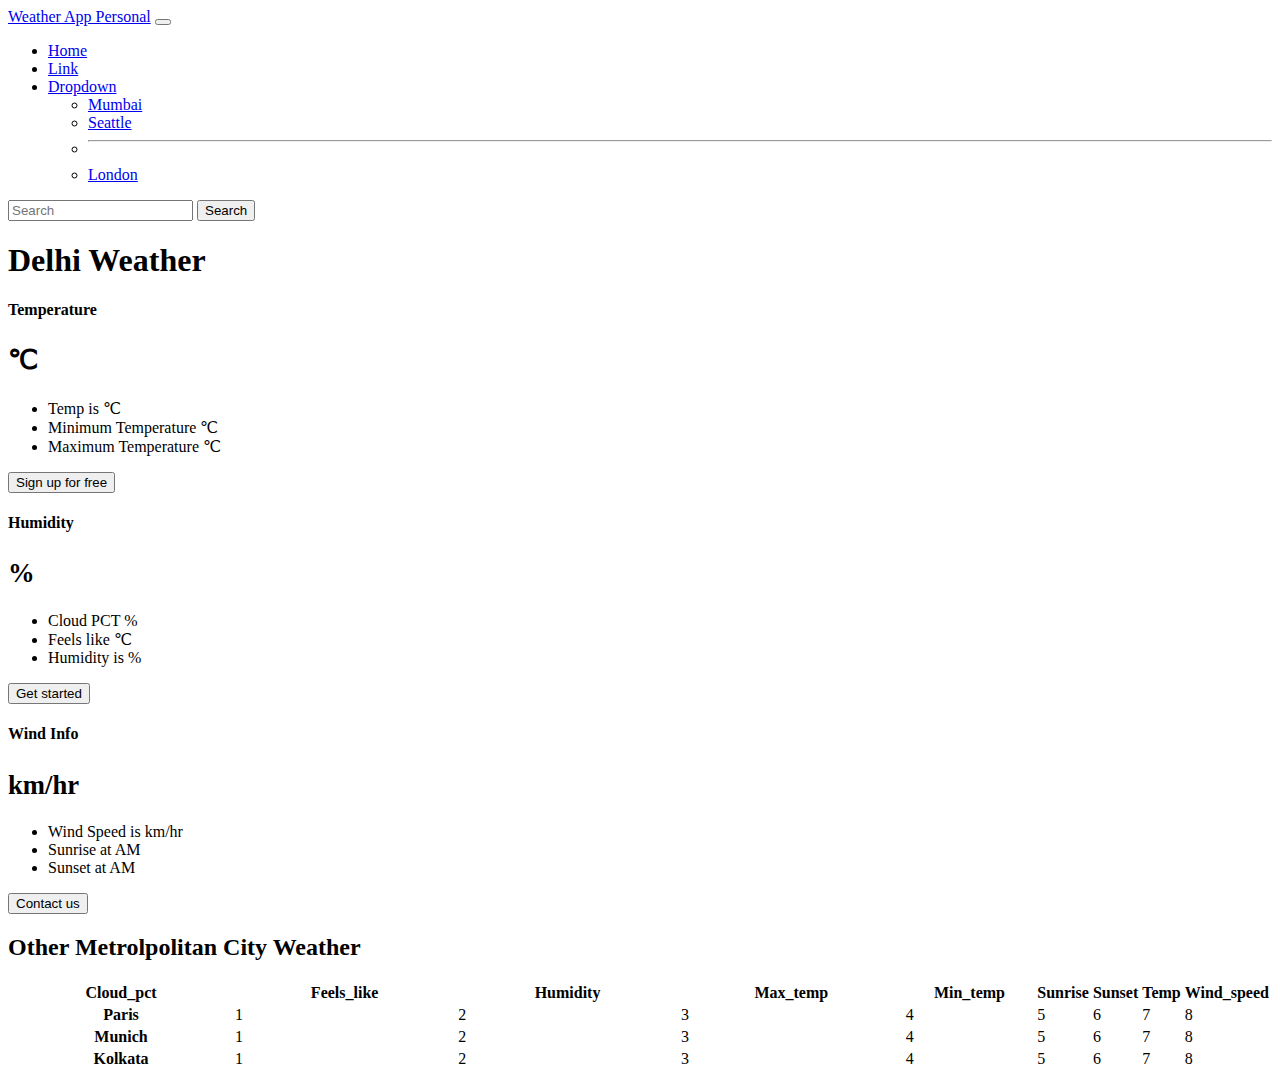
<file: Weather/index.html>
<!DOCTYPE html>
<html lang="en">
  <head>
    <meta charset="utf-8" />
    <meta name="viewport" content="width=device-width, initial-scale=1" />
    <title>My Weather APP</title>
    <link
      href="https://cdn.jsdelivr.net/npm/bootstrap@5.2.3/dist/css/bootstrap.min.css"
      rel="stylesheet"
      integrity="sha384-rbsA2VBKQhggwzxH7pPCaAqO46MgnOM80zW1RWuH61DGLwZJEdK2Kadq2F9CUG65"
      crossorigin="anonymous"
    />
  </head>
  <body>
    <nav class="navbar navbar-expand-lg bg-light">
      <div class="container-fluid">
        <a class="navbar-brand" href="#">Weather App Personal</a>
        <button
          class="navbar-toggler"
          type="button"
          data-bs-toggle="collapse"
          data-bs-target="#navbarSupportedContent"
          aria-controls="navbarSupportedContent"
          aria-expanded="false"
          aria-label="Toggle navigation"
        >
          <span class="navbar-toggler-icon"></span>
        </button>
        <div class="collapse navbar-collapse" id="navbarSupportedContent">
          <ul class="navbar-nav me-auto mb-2 mb-lg-0">
            <li class="nav-item">
              <a class="nav-link active" aria-current="page" href="#">Home</a>
            </li>
            <li class="nav-item">
              <a class="nav-link" href="#">Link</a>
            </li>
            <li class="nav-item dropdown">
              <a
                class="nav-link dropdown-toggle"
                href="#"
                role="button"
                data-bs-toggle="dropdown"
                aria-expanded="false"
              >
                Dropdown
              </a>
              <ul class="dropdown-menu">
                <li><a class="dropdown-item" href="#">Mumbai</a></li>
                <li><a class="dropdown-item" href="#">Seattle</a></li>
                <li><hr class="dropdown-divider" /></li>
                <li><a class="dropdown-item" href="#">London</a></li>
              </ul>
            </li>
          </ul>
          <form class="d-flex" role="search">
            <input id="city"
              class="form-control me-2"
              type="search"
              placeholder="Search"
              aria-label="Search"
            />
            <button class="btn btn-outline-success" type="submit" id="submit">
              Search
            </button>
          </form>
        </div>
      </div>
    </nav>

    <div class="container">
    <h1 class= "my4 text-center"> <span id="cityName"></span> Weather</h1>    
    <main>
      <div class="row row-cols-1 row-cols-md-3 mb-3 text-center">
        <div class="col">
          <div class="card mb-4 rounded-3 shadow-sm">
            <div class="card-header py-3">
              <h4 class="my-0 fw-normal">Temperature</h4>
            </div>
            <div class="card-body">
              <h1 class="card-title pricing-card-title">
                <span id="temp2"></span>  <small class="text-muted fw-light"><span>&#8451;</span></small>
              </h1>
              <ul class="list-unstyled mt-3 mb-4">
                <li>Temp is  <span id="temp"></span> <span>&#8451;</span></li>
                <li>Minimum Temperature <span id="min_temp"> <span>&#8451;</span></span></li>
                <li>Maximum Temperature <span id="max_temp"> <span>&#8451;</span></span></li>
              </ul>
              <button
                type="button"
                class="w-100 btn btn-lg btn-outline-primary"
              >
                Sign up for free
              </button>
            </div>
          </div>
        </div>
        <div class="col">
          <div class="card mb-4 rounded-3 shadow-sm">
            <div class="card-header py-3">
              <h4 class="my-0 fw-normal">Humidity</h4>
            </div>
            <div class="card-body">
              <h1 class="card-title pricing-card-title">
                <span id="humidity2"></span><small class="text-muted fw-light"> %</small>
              </h1>
              <ul class="list-unstyled mt-3 mb-4">
                <li>Cloud PCT <span id="cloud_pct"></span> %</li>
                <li>Feels like <span id="feels_like"></span> <span>&#8451;</span></li>
                <li>Humidity is <span id="humidity"></span> %</li>
              </ul>
              <button type="button" class="w-100 btn btn-lg btn-primary">
                Get started
              </button>
            </div>
          </div>
        </div>
        <div class="col">
          <div class="card mb-4 rounded-3 shadow-sm border-primary">
            <div class="card-header py-3 text-bg-primary border-primary">
              <h4 class="my-0 fw-normal">Wind Info</h4>
            </div>
            <div class="card-body">
              <h1 class="card-title pricing-card-title">
                <span id="wind_speed2"></span><small class="text-muted fw-light">   km/hr</small>
              </h1>
              <ul class="list-unstyled mt-3 mb-4">
                <li>Wind Speed is <span id="wind_speed"> km/hr</span></li>
                <!--<li>Wind Degree is  <span id="wind_degrees"></span></li>-->
                <li>Sunrise at <span id="sunrise"></span> AM</li>
                <li>Sunset at <span id="sunset"></span> AM</li>
              </ul>
              <button type="button" class="w-100 btn btn-lg btn-primary">
                Contact us
              </button>
            </div>
          </div>
        </div>
      </div>

      <h2 class="display-6 text-center mb-4">
        Other Metrolpolitan City Weather
      </h2>

      <div class="table-responsive">
        <table class="table text-center">
          <thead>
            <tr>
              <th style="width: 22%">Cloud_pct</th>
              <th style="width: 22%">Feels_like</th>
              <th style="width: 22%">Humidity</th>
              <th style="width: 22%">Max_temp</th>
              <th style="width: 22%">Min_temp</th>
              <th style="width: 22%">Sunrise</th>
              <th style="width: 22%">Sunset</th>
              <th style="width: 22%">Temp</th>
              <!-- <th style="width: 22%">Wind_degrees</th> -->
              <th style="width: 22%">Wind_speed</th>
            </tr>
          </thead>
          <tbody>
            <tr>
              <th scope="row" class="text-start">Paris</th>
              <td>1</td>
              <td>2</td>
              <td>3</td>
              <td>4</td>
              <td>5</td>
              <td>6</td>
              <td>7</td>
              <td>8</td>
            </tr>
            <tr>
              <th scope="row" class="text-start">Munich</th>
              <td>1</td>
              <td>2</td>
              <td>3</td>
              <td>4</td>
              <td>5</td>
              <td>6</td>
              <td>7</td>
              <td>8</td>
            </tr>
          </tbody>

          <tbody>
            <tr>
              <th scope="row" class="text-start">Kolkata</th>
              <td>1</td>
              <td>2</td>
              <td>3</td>
              <td>4</td>
              <td>5</td>
              <td>6</td>
              <td>7</td>
              <td>8</td>  
            </tr>           
          </tbody>
        </table>
      </div>
    </main>
</div>






    <script
      src="https://cdn.jsdelivr.net/npm/bootstrap@5.2.3/dist/js/bootstrap.bundle.min.js"
      integrity="sha384-kenU1KFdBIe4zVF0s0G1M5b4hcpxyD9F7jL+jjXkk+Q2h455rYXK/7HAuoJl+0I4"
      crossorigin="anonymous"
    ></script>
    <script src="script.js"></script>
  </body>
</html>
</file>
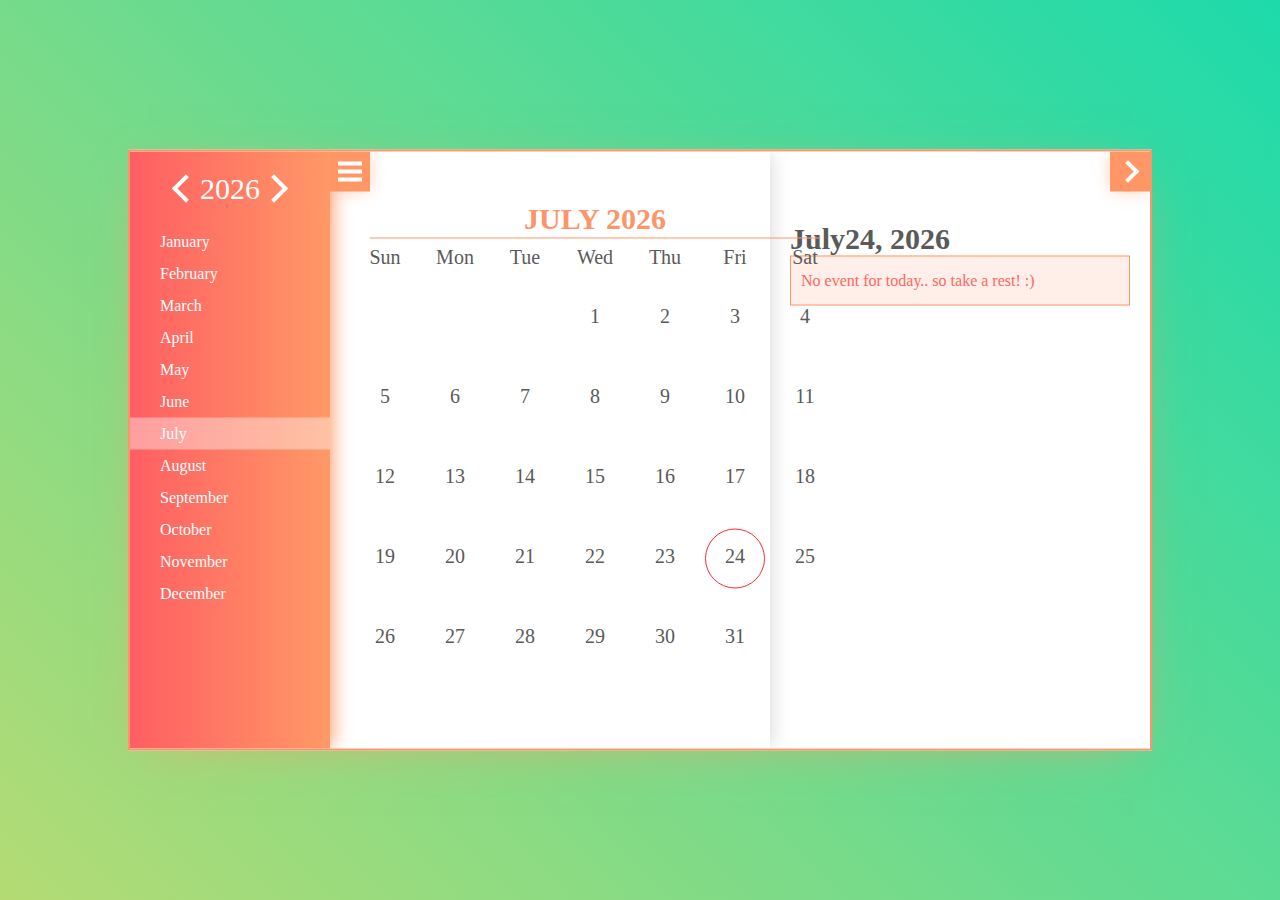
<file: Internship/Calendar/index.html>
<html>
  <head>
    <title>My Personal Calendar</title>
    <link rel="stylesheet" href="style.css" />
    <link rel="stylesheet" href="evo-calendar.min.css" />
    <link rel="stylesheet" href="evo-calendar.orange-coral.css" />
  </head>
  <body>
    <div class="hero">
      <div id="calendar"></div>
    </div>

    <script src="https://cdn.jsdelivr.net/npm/jquery@3.4.1/dist/jquery.min.js"></script>
    <script src="evo-calendar.min.js"></script>

    <script>
      $(document).ready(function () {
        $("#calendar").evoCalendar({

          theme: "Orange Coral",  
          calendarEvents: [
            {
              id: "event1", 
              name: "New Year", 
              date: "January/1/2020",
              description: "",
              type: "holiday", 
              everyYear: true, 
              color: "red",
            },
            {
              name: "Vacation Leave",
              badge: "12/25 - 01/01",
              date: ["December/25/2022", "January/01/2023"], 
              description: "Vacation leave for 7 days.", 
              type: "event",
              color: "red", 
            },
            {
              id: "event2",
              name: "Christmas", 
              date: "December/25/2022", 
              description: "Goverment Holiday",
              type: "holiday", 
              everyYear: true, 
              color: "red",
            },
            {
              id: "event3", 
              name: "Rajesh Birthday", 
              date: "January/05/2023",
              description: "Surprise Party",
              type: "holiday", 
              everyYear: true, 
              color: "red",

            //More events can be added whenever required
            },
          ],
        });
      });
    </script>
  </body>
</html>
</file>
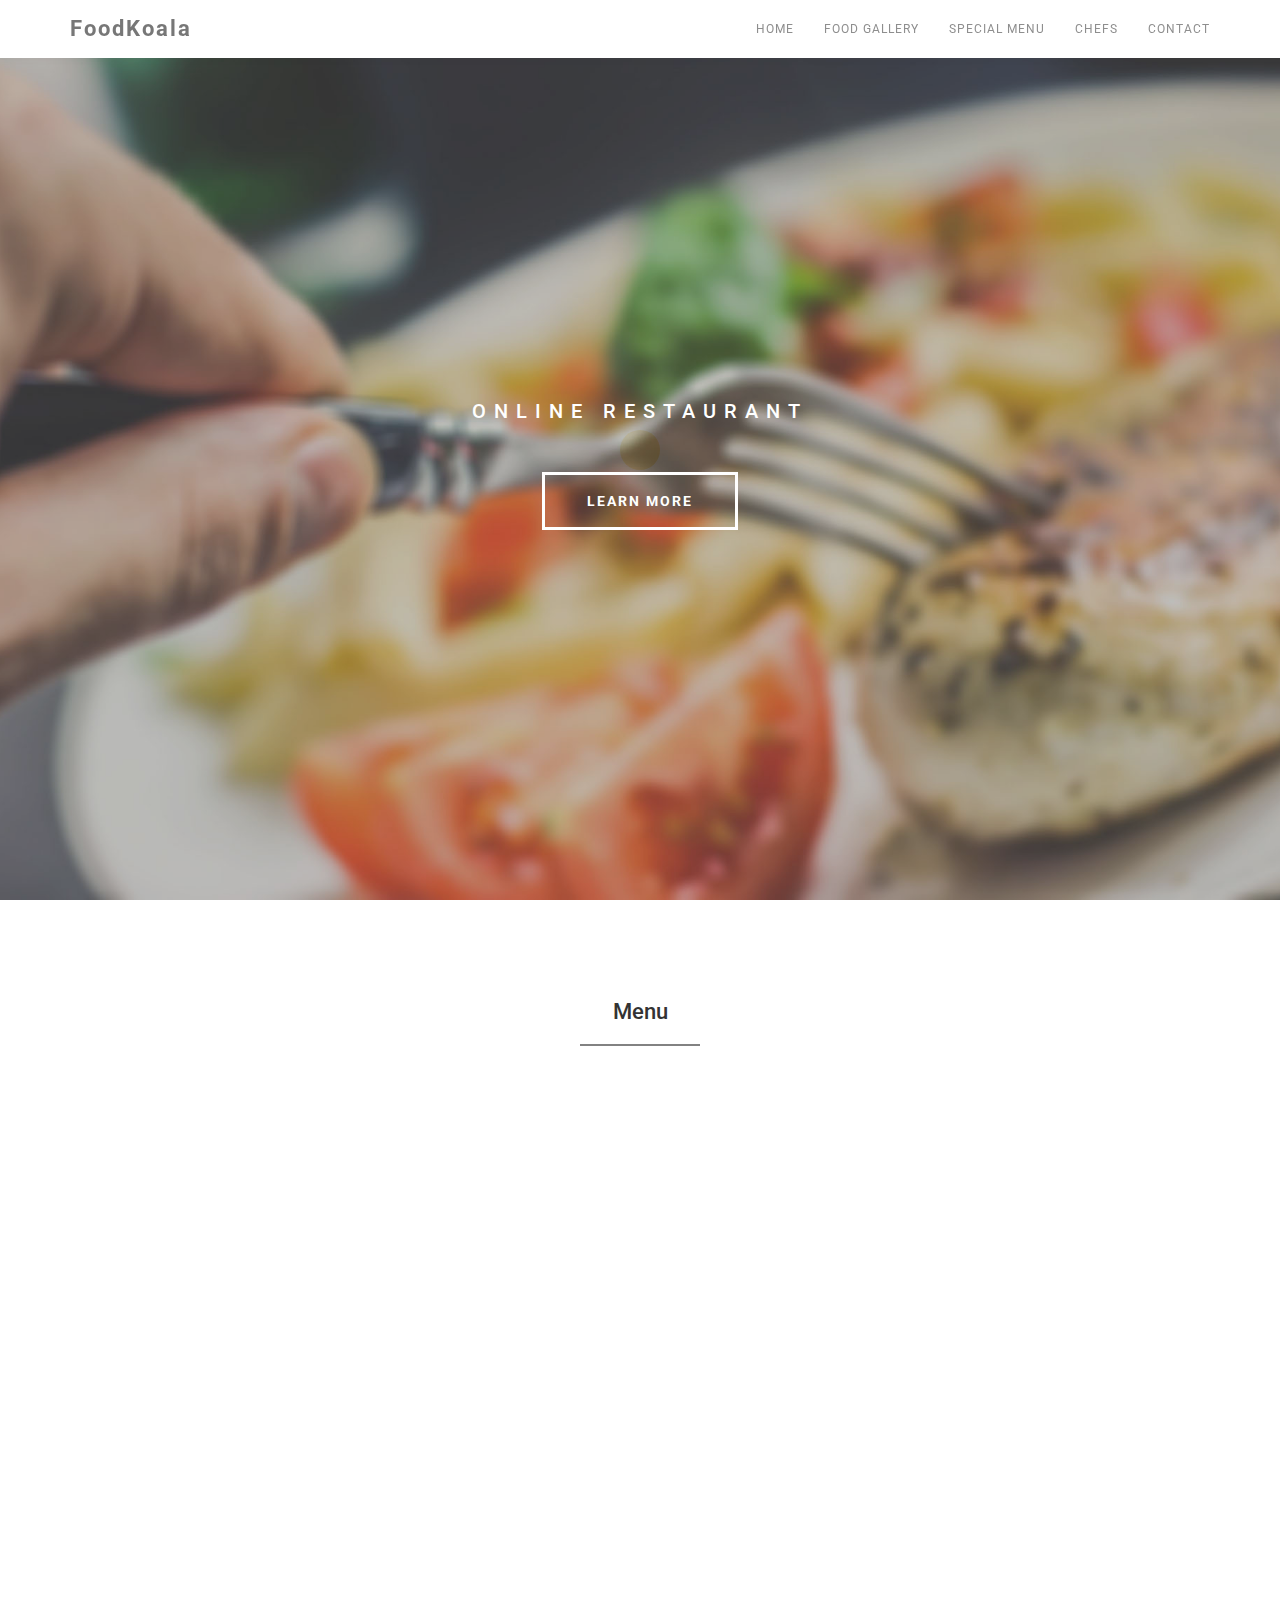
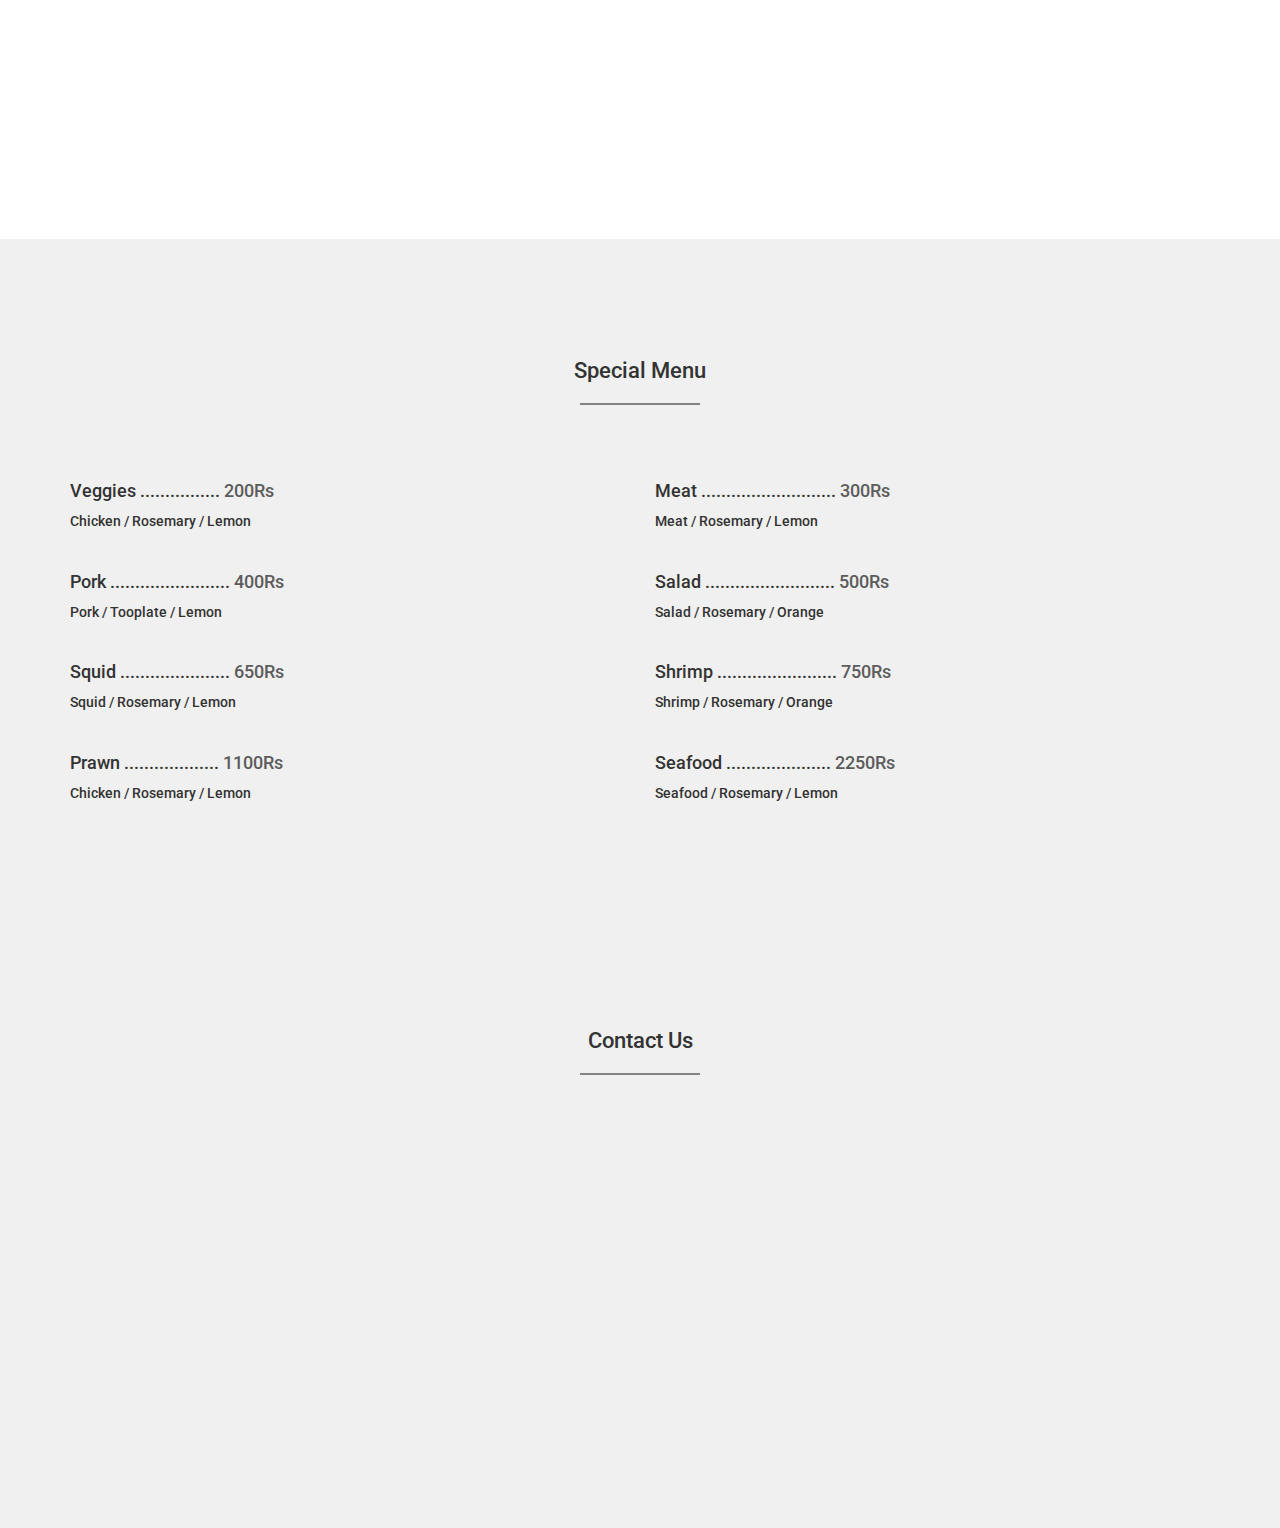
<file: OnlineFoodWebsite/Project1/index.html>
<!DOCTYPE html>
<html lang="en">
<head>
	<meta charset="utf-8">
	<title>Zentro</title>

	<meta http-equiv="X-UA-Compatible" content="IE=Edge">
	<meta name="viewport" content="width=device-width, initial-scale=1">
	<meta name="keywords" content="">
	<meta name="description" content="">
	<link rel="stylesheet" href="css/bootstrap.min.css">
	<link rel="stylesheet" href="css/animate.min.css">
	<link rel="stylesheet" href="css/font-awesome.min.css">
	<link rel="stylesheet" href="css/nivo-lightbox.css">
	<link rel="stylesheet" href="css/nivo_themes/default/default.css">
	<link rel="stylesheet" href="css/style.css">
	<link href='https://fonts.googleapis.com/css?family=Roboto:400,500' rel='stylesheet' type='text/css'>
</head>
<body>

<!-- preloader section -->
<section class="preloader">
	<div class="sk-spinner sk-spinner-pulse"></div>
</section>

<!-- navigation section -->
<section class="navbar navbar-default navbar-fixed-top" role="navigation">
	<div class="container">
		<div class="navbar-header">
			<button class="navbar-toggle" data-toggle="collapse" data-target=".navbar-collapse">
				<span class="icon icon-bar"></span>
				<span class="icon icon-bar"></span>
				<span class="icon icon-bar"></span>
			</button>
			<a href="#" class="navbar-brand">FoodKoala</a>
		</div>
		<div class="collapse navbar-collapse">
			<ul class="nav navbar-nav navbar-right">
				<li><a href="#home" class="smoothScroll">HOME</a></li>
				<li><a href="#gallery" class="smoothScroll">FOOD GALLERY</a></li>
				<li><a href="#menu" class="smoothScroll">SPECIAL MENU</a></li>
				<li><a href="#team" class="smoothScroll">CHEFS</a></li>
				<li><a href="#contact" class="smoothScroll">CONTACT</a></li>
			</ul>
		</div>
	</div>
</section>


<!-- home section -->
<section id="home" class="parallax-section">
	<div class="container">
		<div class="row">
			<div class="col-md-12 col-sm-12">
				<h1>ONLINE RESTAURANT</h1>
				<a href="#gallery" class="smoothScroll btn btn-default">LEARN MORE</a>
			</div>
		</div>
	</div>		
</section>


<!-- gallery section -->
<section id="gallery" class="parallax-section">
	<div class="container">
		<div class="row">
			<div class="col-md-offset-2 col-md-8 col-sm-12 text-center">
				<h1 class="heading">Menu</h1>
				<hr>
			</div>
			<div class="col-md-4 col-sm-4 wow fadeInUp" data-wow-delay="0.3s">
				<a href="images/gallery-img1.jpg" data-lightbox-gallery="zenda-gallery"><img src="images/gallery-img1.jpg" alt="gallery img"></a>
				<div>
					<h3>Rosemary Prawn</h3>
					<span>Seafood / Shrimp / Lemon</span>
				</div>
				<a href="images/gallery-img2.jpg" data-lightbox-gallery="zenda-gallery"><img src="images/gallery-img2.jpg" alt="gallery img"></a>
				<div>
					<h3>Vegetables</h3>
					<span>Tomato / Rosemary / Lemon</span>
				</div>
			</div>
			<div class="col-md-4 col-sm-4 wow fadeInUp" data-wow-delay="0.6s">
				<a href="images/gallery-img3.jpg" data-lightbox-gallery="zenda-gallery"><img src="images/gallery-img3.jpg" alt="gallery img"></a>
				<div>
					<h3>Baked</h3>
					<span>Bread / Rosemary / Orange</span>
				</div>
			</div>
			<div class="col-md-4 col-sm-4 wow fadeInUp" data-wow-delay="0.9s">
				<a href="images/gallery-img4.jpg" data-lightbox-gallery="zenda-gallery"><img src="images/gallery-img4.jpg" alt="gallery img"></a>
				<div>
					<h3>Salads</h3>
					<span>Chicken / Rosemary / Green</span>
				</div>
				<a href="images/gallery-img5.jpg" data-lightbox-gallery="zenda-gallery"><img src="images/gallery-img5.jpg" alt="gallery img"></a>
				<div>
					<h3>Pizza</h3>
					<span>Pasta / Rosemary / Green</span>
				</div>
			</div>
		</div>
	</div>
</section>


<!-- menu section -->
<section id="menu" class="parallax-section">
	<div class="container">
		<div class="row">
			<div class="col-md-offset-2 col-md-8 col-sm-12 text-center">
				<h1 class="heading">Special Menu</h1>
				<hr>
			</div>
			<div class="col-md-6 col-sm-6">
				<h4>Veggies ................ <span>200Rs</span></h4>
				<h5>Chicken / Rosemary / Lemon</h5>
			</div>
			<div class="col-md-6 col-sm-6">
				<h4>Meat ........................... <span>300Rs</span></h4>
				<h5>Meat / Rosemary / Lemon</h5>
			</div>
			<div class="col-md-6 col-sm-6">
				<h4>Pork ........................ <span>400Rs</span></h4>
				<h5>Pork / Tooplate / Lemon</h5>
			</div>
			<div class="col-md-6 col-sm-6">
				<h4>Salad .......................... <span>500Rs</span></h4>
				<h5>Salad / Rosemary / Orange</h5>
			</div>
			<div class="col-md-6 col-sm-6">
				<h4>Squid ...................... <span>650Rs</span></h4>
				<h5>Squid / Rosemary / Lemon</h5>
			</div>
			<div class="col-md-6 col-sm-6">
				<h4>Shrimp ........................ <span>750Rs</span></h4>
				<h5>Shrimp / Rosemary / Orange</h5>
			</div>
			<div class="col-md-6 col-sm-6">
				<h4>Prawn ................... <span>1100Rs</span></h4>
				<h5>Chicken / Rosemary / Lemon</h5>
			</div>
			<div class="col-md-6 col-sm-6">
				<h4>Seafood ..................... <span>2250Rs</span></h4>
				<h5>Seafood / Rosemary / Lemon</h5>
			</div>
		</div>
	</div>
</section>		



<!-- contact section -->
<section id="contact" class="parallax-section">
	<div class="container">
		<div class="row">
			<div class="col-md-offset-1 col-md-10 col-sm-12 text-center">
				<h1 class="heading">Contact Us</h1>
				<hr>
			</div>
			<div class="col-md-offset-1 col-md-10 col-sm-12 wow fadeIn" data-wow-delay="0.9s">
				<form action="#" method="post">
					<div class="col-md-6 col-sm-6">
						<input name="name" type="text" class="form-control" id="name" placeholder="Name">
				  </div>
					<div class="col-md-6 col-sm-6">
						<input name="email" type="email" class="form-control" id="email" placeholder="Email">
				  </div>
					<div class="col-md-12 col-sm-12">
						<textarea name="message" rows="8" class="form-control" id="message" placeholder="Message"></textarea>
					</div>
					<div class="col-md-offset-3 col-md-6 col-sm-offset-3 col-sm-6">
						<input name="submit" type="submit" class="form-control" id="submit" value="make a reservation">
					</div>
				</form>
			</div>
			<div class="col-md-2 col-sm-1"></div>
		</div>
	</div>
</section>



<!-- JAVASCRIPT JS FILES -->	
<script src="js/jquery.js"></script>
<script src="js/bootstrap.min.js"></script>
<script src="js/jquery.parallax.js"></script>
<script src="js/smoothscroll.js"></script>
<script src="js/nivo-lightbox.min.js"></script>
<script src="js/wow.min.js"></script>
<script src="js/custom.js"></script>

</body>
</html>
</file>
<file: Internship/Calendar/style.css>
*{
    margin: 0;
    padding: 0;
    font-family: 'Kavoon', cursive;
}

.hero{
    width: 100%;
    height: 100%;

    background: linear-gradient(45deg,#b4db74,#1ddaab);
}

#calendar{
    width: 80%;
    position: absolute;
    top: 50%;
    left: 50%;
    transform: translate(-50%, -50%);
}
</file>
<file: Internship/Calendar/evo-calendar.orange-coral.css>
/*!
 * Evo Calendar - Simple and Modern-looking Event Calendar Plugin
 *
 * Licensed under the MIT License
 * 
 * Version: 1.1.2
 * Author: Edlyn Villegas
 * Docs: https://edlynvillegas.github.com/evo-calendar
 * Repo: https://github.com/edlynvillegas/evo-calendar
 * Issues: https://github.com/edlynvillegas/evo-calendar/issues
 * 
*/

/* Evo Calendar - Theme: Orange Coral */
.orange-coral {
    -webkit-box-shadow: 0 10px 50px -20px rgb(255, 153, 102, 0.65);
            box-shadow: 0 10px 50px -20px rgb(255, 153, 102, 0.65);
    border: 2px solid #fc9567;
}
.orange-coral .calendar-sidebar {
    background: #fc9567;
    background: -o-linear-gradient(left, #ff5e62, #ff9966);
    background: -webkit-gradient(linear, left top, right top, from(#ff5e62), to(#ff9966));
    background: linear-gradient(to right, #ff5e62, #ff9966);
    -webkit-box-shadow: 5px 0 18px -3px rgb(255, 152, 101);
            box-shadow: 5px 0 18px -3px rgb(255, 152, 101);
}
.orange-coral.sidebar-hide .calendar-sidebar {
    -webkit-box-shadow: none;
            box-shadow: none;
}
.orange-coral .calendar-sidebar > .month-list::-webkit-scrollbar-thumb:hover {
    background: #ffd3bd;
}
.orange-coral .calendar-sidebar > .month-list > .calendar-months > li:hover {
    background-color: rgba(255, 255, 255, 0.20);
}
.orange-coral .calendar-sidebar > .month-list > .calendar-months > li.active-month {
    background-color: rgba(255, 255, 255, 0.40);
}
.orange-coral .calendar-sidebar > span#sidebarToggler,
.orange-coral #eventListToggler {
    background-color: #ff9665;
    -webkit-box-shadow: 0 0 18px -3px rgb(255, 153, 102, 0.65);
            box-shadow: 0 0 18px -3px rgb(255, 153, 102, 0.65);
}
.orange-coral th[colspan="7"] {
    position: relative;
    font-size: 30px;
    color: #fc9567;
}
.orange-coral th[colspan="7"]::after {
    content: '';
    display: block;
    width: 92%;
    height: 1px;
    margin: 0 auto;
    background: #ff9966;
}
.orange-coral tr.calendar-body .calendar-day .day:hover {
    background-color: rgba(255, 153, 102, 0.32);
    color: #ff6363;
}
.orange-coral tr.calendar-body .calendar-day .day.calendar-today {
    background: #ff9966;  /* fallback for old browsers */  /* Chrome 10-25, Safari 5.1-6 */
    background: -o-linear-gradient(left, #ff5e62, #ff9966);
    background: -webkit-gradient(linear, left top, right top, from(#ff5e62), to(#ff9966));
    background: linear-gradient(to right, #ff5e62, #ff9966); /* W3C, IE 10+/ Edge, Firefox 16+, Chrome 26+, Opera 12+, Safari 7+ */
}
.orange-coral tr.calendar-body .calendar-day .day.calendar-active,
.orange-coral tr.calendar-body .calendar-day .day.calendar-active:hover {
    border-color: #ff2b30;
}
.orange-coral tr.calendar-body .calendar-day .day.calendar-today:hover {
    color: #fff;
}
.orange-coral .calendar-events {
    background-color: #fff;
}
.orange-coral .calendar-events::-webkit-scrollbar-thumb {
    background: #fc9567;
    border-radius: 5px;
}
.orange-coral .calendar-events::-webkit-scrollbar-thumb:hover {
    background: #dc855e;
}
.orange-coral .event-container > .event-icon > div.event-bullet-event,
.orange-coral .event-indicator > .type-bullet > div.type-event {
    background-color: #ff4d55;
}
.orange-coral .event-list > .event-empty {
    background-color: rgba(255, 150, 101, 0.15);
    border: 1px solid #ff9665;
}
.orange-coral .event-list > .event-empty > p {
    color: #ff6663;
}
.orange-coral .event-container > .event-info > p.event-title > span {
    color: #ff9665;
    background-color: rgba(255, 150, 101, 0.15);
    border: 1px solid #ff9665;
}
@media only screen and (max-width: 768px) {
    .orange-coral .calendar-inner::after {
        background-color: rgba(160, 131, 119, 0.5);
    }
    .orange-coral .calendar-events {
        -webkit-box-shadow: -5px 0 18px -3px rgba(255, 152, 101, 0.5);
                box-shadow: -5px 0 18px -3px rgba(255, 152, 101, 0.5);
    }
    .orange-coral.event-hide .calendar-events {
        -webkit-box-shadow: none;
                box-shadow: none;
    }
}
@media screen and (max-width: 425px) {
    .orange-coral .calendar-sidebar > .calendar-year {
        background: #fc9567;
        background: -o-linear-gradient(left,#ff7b64,#f96);
        background: -webkit-gradient(linear,left top, right top,from(#ff7b64),to(#f96));
        background: linear-gradient(to right,#ff7b64,#f96);
        -webkit-box-shadow: 0 5px 18px -3px rgba(152, 91, 61, 0.65);
        box-shadow: 0 3px 8px -3px rgba(152, 91, 61, 0.65);
    }
    .orange-coral .calendar-sidebar > .month-list {
        background: -o-linear-gradient(left,#ff5e62,#f96);
        background: -webkit-gradient(linear,left top, right top,from(#ff5e62),to(#f96));
        background: linear-gradient(to right,#ff5e62,#f96);
    }
}
</file>
<file: OnlineFoodWebsite/Project1/css/style.css>
body
	{
		background: #ffffff;
    font-family: 'Roboto', sans-serif;
    font-weight: 400;
    position: relative;
	}

.heading {
  font-size: 22px;
  font-weight: 500;
}

.subheading {
  font-size: 16px;
  padding-bottom: 60px;
}

p {
  color: #848484;
  font-weight: 400;
  font-size: 16px;
  letter-spacing: 0.4px;
  line-height: 28px;
}

hr {
	border-top: 2px solid #828282;
	width: 120px;
}

#menu, #gallery, #team {
	padding-top: 100px;
	padding-bottom: 100px;
}
#menu, #contact {
  background: #f0f0f0;
}

.parallax-section {
  background-attachment: fixed !important;
  background-size: cover !important;
}

/* preloader section */
.preloader  {
        position: fixed;
        top: 0;
        left: 0;
        width: 100%;
        height: 100%;
        z-index: 99999;
        display: -webkit-flex;
        display: -ms-flexbox;
        display: flex;
        -webkit-flex-flow: row nowrap;
            -ms-flex-flow: row nowrap;
                flex-flow: row nowrap;
        -webkit-justify-content: center;
            -ms-flex-pack: center;
                justify-content: center;
        -webkit-align-items: center;
            -ms-flex-align: center;
                align-items: center;
        background: none repeat scroll 0 0 #fff;
    }
.sk-spinner-pulse {
  width: 40px;
  height: 40px;
  background-color: #F6D76B;
  border-radius: 100%;
  -webkit-animation: sk-pulseScaleOut 1s infinite ease-in-out;
          animation: sk-pulseScaleOut 1s infinite ease-in-out; }

@-webkit-keyframes sk-pulseScaleOut {
  0% {
    -webkit-transform: scale(0);
            transform: scale(0); }
  100% {
    -webkit-transform: scale(1);
            transform: scale(1);
    opacity: 0; } }

@keyframes sk-pulseScaleOut {
  0% {
    -webkit-transform: scale(0);
            transform: scale(0); }
  100% {
    -webkit-transform: scale(1);
            transform: scale(1);
    opacity: 0; } }


/* start navigation */
.navbar-default {
  background: #ffffff;
  box-shadow: 0px 2px 8px 0px rgba(50, 50, 50, 0.04);
  border: none;
  margin-bottom: 0;
}
.navbar-brand, .navbar-nav li a {
  line-height: 28px;
}
.navbar-default .navbar-brand  {
  color: #5C5C5C;
  font-size: 22px;
  font-weight: bold;
  letter-spacing: 2px;
}
.navbar-default .navbar-nav li a {
  font-size: 12px;
  letter-spacing: 1px;
}

/* home section */
#home {
  background: url('../images/home-bg.jpg') 50% 0 repeat-y fixed;
  -webkit-background-size: cover;
  background-size: cover;
  background-position: center;
  color: #ffffff;
  display: -webkit-box;
  display: -webkit-flex;
  display: -ms-flexbox;
  display: flex;
  -webkit-box-align: center;
  -webkit-align-items: center;
      -ms-flex-align: center;
          align-items: center;
  height: 100vh;
  text-align: center;
}
#home h1 {
  font-size: 20px;
  letter-spacing: 8px;
  font-style: normal;
  padding-top: 10px;
}
#home .btn {
  background: transparent;
  border-radius: 0;
  border: 3px solid #ffffff;
  color: #ffffff;
  font-weight: bold;
  letter-spacing: 2px;
  padding: 16px 42px;
  margin-top: 40px;
  transition: all 0.4s ease-in-out;
}
#home .btn:hover {
  background: #ffffff;
  color: #202020;
}

/* team section */
#team {
  text-align: center;
}
#team h3 {
  font-size: 18px;
  line-height: 4px;
}
#team h4 {
  color: #5C5C5C;
  padding-top: 24px;
}
#team .col-md-4 {
 padding-top: 42px;
}

/* menu section */
#menu h4 {
	line-height: 1.5;
}
#menu .col-md-8 {
  padding-bottom: 42px;
}
#menu .col-md-6 {
  padding-bottom: 18px;
}
#menu span {
  color: #5C5C5C;
}

/* gallery section */
#gallery {
  padding-top: 80px;
  padding-bottom: 80px;
}
#gallery .col-md-4 {
  padding-top: 52px;
}
#gallery img {
  width: 100%;
  padding-bottom: 18px;
}
#gallery .col-md-4 div {
  position: relative;
  bottom: 18px;
  padding-bottom: 12px;
}
#gallery h3 {
  font-size: 18px;
  line-height: 8px;
}

/* contact section */
#contact {
  padding-top: 80px;
  padding-bottom: 100px;
}
#contact .col-md-8 {
  margin-bottom: 32px;
}
#contact .form-control {
  background: #ffffff;
  border: none;
  border-radius: 0;
  box-shadow: none;
  margin-top: 10px;
  margin-bottom: 10px;
  transition: all 0.4s ease-in-out;
}
#contact .form-control:focus {
  border-color: #f9f9f9;
}
#contact input {
  height: 48px;
}
#contact input[type="submit"] {
  background: transparent;
  border: 2px solid #999;
  border-radius: 10px;
  letter-spacing: 2px;
  margin-top: 12px;
  height: 50px;
}
#contact input[type="submit"]:hover {
  background: #999;
  color: #ffffff;
}

/* footer section */
footer {
  background: url('../images/footer-bg.jpg') 50% 0 repeat-y fixed;
  -webkit-background-size: cover;
  background-size: cover;
  background-position: center;
  color: #ffffff;
  padding-top: 80px;
  padding-bottom: 80px;
}
footer h2 {
  padding-bottom: 14px;
}
footer h3 {
  padding-top: 8px;
}
footer p {
  color: #ffffff;
}
footer span {
  font-weight: bold;
  padding-left: 24px;
}
footer .ph, footer .address {
  padding-top: 12px;
  padding-bottom: 12px;
}
footer .fa {
  font-size: 12px;
  padding-right: 10px;
}

/* social icon */
.social-icon {
  padding: 0;
}
.social-icon li {
  list-style: none;
  display: inline-block;
  padding: 0;
}
.social-icon li a {
  background: #f0f0f0;
  border-radius: 50%;
  color: #5C5C5C;
  font-size: 16px;
  width: 48px;
  height: 48px;
  line-height: 48px;
  text-align: center;
  text-decoration: none;
  transition: all 0.4s ease-in-out;
  margin-top: 12px;
  margin-right: 16px;
  top: 0;
  position: relative;
  padding: 0;
}
.social-icon li a:hover {
  background: #F6D76B;
  top: 5px;
}

/* copyright section */
#copyright {
  background: #343434;
  color: #ffffff;
  padding-top: 80px;
  padding-bottom: 80px;
  text-align: center;
}
#copyright p {
  color: #ffffff;
}
#copyright a {
  color: #ffffff;
}
#copyright a:hover {
  color: #FF0;
}
</file>
<file: Internship/Calendar/evo-calendar.min.css>
/*!
 * Evo Calendar - Simple and Modern-looking Event Calendar Plugin
 *
 * Licensed under the MIT License
 *
 * Version: 1.1.2
 * Author: Edlyn Villegas
 * Docs: https://edlynvillegas.github.com/evo-calendar
 * Repo: https://github.com/edlynvillegas/evo-calendar
 * Issues: https://github.com/edlynvillegas/evo-calendar/issues
 *
*/
*,::after,::before{-webkit-box-sizing:border-box;box-sizing:border-box}html,body{padding:0;margin:0}body{font-family:'Source Sans Pro'}input:focus,textarea:focus,button:focus{outline:none}.evo-calendar{position:relative;background-color:#fbfbfb;color:#5a5a5a;width:100%;-webkit-box-shadow:0 10px 50px -20px #8773c1;box-shadow:0 10px 50px -20px #8773c1;margin:0 auto;overflow:hidden;z-index:1}.calendar-sidebar{position:absolute;margin-top:0;width:200px;height:100%;float:left;background-color:#8773c1;color:#fff;z-index:1;-webkit-box-shadow:5px 0 18px -3px #8773c1;box-shadow:5px 0 18px -3px #8773c1;-webkit-transition:all .3s ease;-o-transition:all .3s ease;transition:all .3s ease;-webkit-transform:translateX(0);-ms-transform:translateX(0);transform:translateX(0);z-index:2}.sidebar-hide .calendar-sidebar{-webkit-transform:translateX(-100%);-ms-transform:translateX(-100%);transform:translateX(-100%);-webkit-box-shadow:none;box-shadow:none}.calendar-sidebar>span#sidebarToggler{position:absolute;width:40px;height:40px;top:0;right:0;-webkit-transform:translate(100%,0);-ms-transform:translate(100%,0);transform:translate(100%,0);background-color:#8773c1;padding:10px 8px;cursor:pointer;-webkit-box-shadow:5px 0 18px -3px #8773c1;box-shadow:5px 0 18px -3px #8773c1}.calendar-sidebar>.calendar-year{padding:20px;text-align:center}.calendar-sidebar>.calendar-year>p{margin:0;font-size:30px;display:inline-block}.calendar-sidebar>.calendar-year>button.icon-button{display:inline-block;width:20px;height:20px;overflow:visible}.calendar-sidebar>.calendar-year>button.icon-button>span{border-right:4px solid #fff;border-bottom:4px solid #fff;width:100%;height:100%}.calendar-sidebar>.calendar-year>img[year-val="prev"]{float:left}.calendar-sidebar>.calendar-year>img[year-val="next"]{float:right}.calendar-sidebar>.month-list::-webkit-scrollbar{width:5px;height:5px}.calendar-sidebar>.month-list::-webkit-scrollbar-track{background:transparent}.calendar-sidebar>.month-list::-webkit-scrollbar-thumb{background:#fff;border-radius:5px}.calendar-sidebar>.month-list::-webkit-scrollbar-thumb:hover{background:#d6c8ff}.calendar-sidebar>.month-list>.calendar-months{list-style-type:none;margin:0;padding:0}.calendar-sidebar>.month-list>.calendar-months>li{padding:7px 30px;cursor:pointer;font-size:16px}.calendar-sidebar>.month-list>.calendar-months>li:hover{background-color:#a692e0}.calendar-sidebar>.month-list>.calendar-months>li.active-month{background-color:#755eb5}.calendar-inner{position:relative;padding:40px 30px;float:left;width:100%;max-width:calc(100% - 600px);margin-left:200px;background-color:#fff;-webkit-box-shadow:5px 0 18px -3px rgba(0,0,0,.15);box-shadow:5px 0 18px -3px rgba(0,0,0,.15);-webkit-transition:all .3s ease;-o-transition:all .3s ease;transition:all .3s ease;z-index:1}.calendar-inner::after{content:none;position:absolute;top:0;left:0;width:100%;height:100%;background-color:rgba(83,74,109,.5)}.sidebar-hide .calendar-inner{max-width:calc(100% - 400px);margin-left:0}.event-hide .calendar-inner{max-width:calc(100% - 200px)}.event-hide.sidebar-hide .calendar-inner{max-width:100%}.calendar-inner .calendar-table{border-collapse:collapse;font-size:20px;width:100%;-webkit-user-select:none;-moz-user-select:none;-ms-user-select:none;user-select:none}th[colspan="7"]{position:relative;text-align:center;text-transform:uppercase;font-weight:600;font-size:30px;color:#8773c1}th[colspan="7"]::after{content:'';position:absolute;bottom:-3px;left:50%;width:50px;height:5px;-webkit-transform:translateX(-50%);-ms-transform:translateX(-50%);transform:translateX(-50%);background-color:rgba(135,115,193,.15)}tr.calendar-header .calendar-header-day{padding:10px;text-align:center;color:#5a5a5a}tr.calendar-body .calendar-day{padding:10px 0}tr.calendar-body .calendar-day .day{position:relative;padding:15px;height:60px;width:60px;margin:0 auto;border-radius:50%;text-align:center;color:#5a5a5a;border:1px solid transparent;-webkit-transition:all .3s ease,-webkit-transform .5s ease;transition:all .3s ease,-webkit-transform .5s ease;-o-transition:all .3s ease,transform .5s ease;transition:all .3s ease,transform .5s ease;transition:all .3s ease,transform .5s ease,-webkit-transform .5s ease;cursor:pointer}tr.calendar-body .calendar-day .day:hover{background-color:#dadada}tr.calendar-body .calendar-day .day:active{-webkit-transform:scale(.9);-ms-transform:scale(.9);transform:scale(.9)}tr.calendar-body .calendar-day .day.calendar-active,tr.calendar-body .calendar-day .day.calendar-active:hover{color:#5a5a5a;border-color:rgba(0,0,0,.5)}tr.calendar-body .calendar-day .day.calendar-today{color:#fff;background-color:#8773c1}tr.calendar-body .calendar-day .day.calendar-today:hover{color:#fff;background-color:#755eb5}tr.calendar-body .calendar-day .day[disabled]{pointer-events:none;cursor:not-allowed;background-color:transparent;color:#b9b9b9}.calendar-events{position:absolute;top:0;right:0;width:400px;height:100%;padding:70px 30px 60px 30px;background-color:#fbfbfb;-webkit-transition:all .3s ease;-o-transition:all .3s ease;transition:all .3s ease;overflow-y:auto;z-index:0}.calendar-events::-webkit-scrollbar{width:5px;height:5px}.calendar-events::-webkit-scrollbar-track{background:transparent}.calendar-events::-webkit-scrollbar-thumb{background:#8e899c;border-radius:5px}.calendar-events::-webkit-scrollbar-thumb:hover{background:#6c6875}.calendar-events>.event-header>p{font-size:30px;font-weight:600;color:#5a5a5a}#eventListToggler{position:absolute;width:40px;height:40px;top:0;right:0;background-color:#8773c1;padding:10px;cursor:pointer;-webkit-box-shadow:5px 0 18px -3px #8773c1;box-shadow:5px 0 18px -3px #8773c1;z-index:1}.event-list::after{content:"";clear:both;display:table}.event-list>.event-empty{padding:15px 10px;background-color:rgba(135,115,193,.15);border:1px solid #8773c1}.event-list>.event-empty>p{margin:0;color:#755eb5}.event-container{position:relative;display:flex;width:100%;border-radius:10px;margin-bottom:10px;-webkit-transition:all .3s ease;-o-transition:all .3s ease;transition:all .3s ease;cursor:pointer;float:left}.event-container::before{content:'';position:absolute;top:0;left:0;width:2px;height:100%;transform:translate(29px,30px);background-color:#eaeaea;z-index:-1}.event-container:last-child.event-container::before{height:30px;transform:translate(29px,0)}.event-container:only-child.event-container::before{height:0;opacity:0}.event-container:hover{background-color:#fff;-webkit-box-shadow:0 3px 12px -4px rgba(0,0,0,.65);box-shadow:0 3px 12px -4px rgba(0,0,0,.65)}.event-container>.event-icon{position:relative;padding:20px;width:60px;height:60px;float:left}.event-container>.event-icon>img{width:30px}.event-container>.event-info{align-self:center;width:calc(100% - 60px);display:inline-block;padding:10px 10px 10px 0}.event-container>.event-info>p{margin:0;color:#5a5a5a}.event-container>.event-info>p.event-title{position:relative;font-size:22px;font-weight:600}.event-container>.event-info>p.event-title>span{position:absolute;top:50%;right:0;font-size:12px;font-weight:400;color:#755eb5;border:1px solid #755eb5;border-radius:3px;background-color:rgb(237 234 246);padding:3px 6px;transform:translateY(-50%)}.event-container>.event-info>p.event-desc{font-size:14px;margin-top:5px}.event-indicator{position:absolute;width:-moz-max-content;width:-webkit-fit-content;width:-moz-fit-content;width:fit-content;top:100%;left:50%;-webkit-transform:translate(-50%,calc(-100% + -5px));-ms-transform:translate(-50%,calc(-100% + -5px));transform:translate(-50%,calc(-100% + -5px))}.event-indicator>.type-bullet{float:left;padding:2px}.event-indicator>.type-bullet>div{width:10px;height:10px;border-radius:50%}.event-container>.event-icon>div{width:100%;height:100%;border-radius:50%}.event-container>.event-icon>div[class^="event-bullet-"],.event-indicator>.type-bullet>div[class^="type-"]{background-color:#8773c1}.event-container>.event-icon>div.event-bullet-event,.event-indicator>.type-bullet>div.type-event{background-color:#ff7575}.event-container>.event-icon>div.event-bullet-holiday,.event-indicator>.type-bullet>div.type-holiday{background-color:#ffc107}.event-container>.event-icon>div.event-bullet-birthday,.event-indicator>.type-bullet>div.type-birthday{background-color:#3ca8ff}button.icon-button{border:none;background-color:transparent;width:100%;height:100%;padding:0;cursor:pointer}button.icon-button>span.bars{position:relative;width:100%;height:4px;display:block;background-color:#fff}button.icon-button>span.bars::before,button.icon-button>span.bars::after{content:'';position:absolute;width:100%;height:4px;display:block;background-color:#fff}button.icon-button>span.bars::before{top:-8px}button.icon-button>span.bars::after{bottom:-8px}button.icon-button>span.chevron-arrow-left{display:inline-block;border-right:6px solid #fff;border-bottom:6px solid #fff;width:18px;height:18px;-webkit-transform:rotate(-225deg);-ms-transform:rotate(-225deg);transform:rotate(-225deg)}button.icon-button>span.chevron-arrow-right{display:block;border-right:4px solid #fff;border-bottom:4px solid #fff;width:16px;height:16px;-webkit-transform:rotate(-45deg);-ms-transform:rotate(-45deg);transform:rotate(-45deg)}@media screen and (max-width:1280px){.calendar-inner{padding:50px 20px 70px 20px;max-width:calc(100% - 580px)}.sidebar-hide .calendar-inner{max-width:calc(100% - 380px)}tr.calendar-header .calendar-header-day,tr.calendar-body .calendar-day{padding:10px 5px}.calendar-events{width:380px;padding:70px 20px 60px 20px}}@media screen and (max-width:1024px){.calendar-sidebar{width:175px}.calendar-inner{padding:50px 10px 70px 10px;max-width:calc(100% - 475px);margin-left:175px}.sidebar-hide .calendar-inner{max-width:calc(100% - 300px)}.event-hide .calendar-inner{max-width:calc(100% - 175px)}.calendar-events{width:300px;padding:70px 10px 60px 10px}tr.calendar-body .calendar-day .day{padding:10px;height:45px;width:45px;font-size:16px}.event-indicator>.type-bullet>div{width:8px;height:8px;border-radius:50%}.calendar-sidebar>span#sidebarToggler,#eventListToggler{width:50px;height:50px}#eventListToggler,.event-hide #eventListToggler{right:0;-webkit-transform:translateX(0);-ms-transform:translateX(0);transform:translateX(0)}button.icon-button>span.bars{height:5px}button.icon-button>span.bars::before,button.icon-button>span.bars::after{height:5px}button.icon-button>span.bars::before{top:-10px}button.icon-button>span.bars::after{bottom:-10px}button.icon-button>span.chevron-arrow-right{border-right-width:5px;border-bottom-width:5px;width:20px;height:20px}.event-container::before{transform:translate(24px,25px)}.event-container:last-child.event-container::before{height:25px;transform:translate(24px,0)}.event-container>.event-icon{padding:15px;width:50px;height:50px}.event-container>.event-icon::before{left:24px}.event-container>.event-info{width:calc(100% - 50px)}.event-container>.event-info>p{font-size:18px}}@media screen and (max-width:991px){.calendar-sidebar{width:150px}.calendar-inner{padding:50px 10px 70px 10px;max-width:calc(100% - 425px);margin-left:150px}.sidebar-hide .calendar-inner{max-width:calc(100% - 275px)}.event-hide .calendar-inner{max-width:calc(100% - 150px)}.calendar-events{width:275px;padding:70px 10px 60px 10px}}@media screen and (max-width:768px){.calendar-sidebar{width:180px}.calendar-inner{padding:50px 10px 70px 10px;max-width:100%;margin-left:0}.sidebar-hide .calendar-inner,.event-hide .calendar-inner{max-width:100%}.calendar-inner::after{content:'';opacity:1}.sidebar-hide.event-hide .calendar-inner::after{content:none;opacity:0}.event-indicator{-webkit-transform:translate(-50%,calc(-100% + -3px));-ms-transform:translate(-50%,calc(-100% + -3px));transform:translate(-50%,calc(-100% + -3px))}.event-indicator>.type-bullet{padding:0 1px 3px 1px}.calendar-events{width:48%;padding:70px 20px 60px 20px;-webkit-box-shadow:-5px 0 18px -3px rgba(135,115,193,.5);box-shadow:-5px 0 18px -3px rgba(135,115,193,.5);z-index:1}.event-hide .calendar-events{-webkit-transform:translateX(100%);-ms-transform:translateX(100%);transform:translateX(100%);-webkit-box-shadow:none;box-shadow:none}#eventListToggler{right:48%;-webkit-transform:translateX(100%);-ms-transform:translateX(100%);transform:translateX(100%)}.event-hide #eventListToggler{-webkit-transform:translateX(0);-ms-transform:translateX(0);transform:translateX(0)}.calendar-events>.event-list{margin-top:20px}.calendar-sidebar>.calendar-year>button.icon-button{width:16px;height:16px}.calendar-sidebar>.calendar-year>button.icon-button>span{border-right-width:2px;border-bottom-width:2px}.calendar-sidebar>.calendar-year>p{font-size:22px}.calendar-sidebar>.month-list>.calendar-months>li{padding:6px 26px}.calendar-events>.event-header>p{margin:0}.event-container>.event-info>p.event-title{font-size:20px}.event-container>.event-info>p.event-desc{font-size:12px}}@media screen and (max-width:768px) and (min-width:426px){.event-container>.event-info>p.event-title{font-size:18px}}@media screen and (max-width:425px){.calendar-sidebar{width:100%}.sidebar-hide .calendar-sidebar{height:43px}.sidebar-hide .calendar-sidebar{-webkit-transform:translateX(0);-ms-transform:translateX(0);transform:translateX(0);-webkit-box-shadow:none;box-shadow:none}.calendar-sidebar>.calendar-year{position:relative;padding:10px 20px;text-align:center;background-color:#8773c1;-webkit-box-shadow:0 3px 8px -3px rgba(53,43,80,.65);box-shadow:0 3px 8px -3px rgba(53,43,80,.65)}.calendar-sidebar>.calendar-year>button.icon-button{width:14px;height:14px}.calendar-sidebar>.calendar-year>button.icon-button>span{border-right-width:3px;border-bottom-width:3px}.calendar-sidebar>.calendar-year>p{font-size:18px;margin:0 10px}.calendar-sidebar>.month-list{position:relative;width:100%;height:calc(100% - 43px);overflow-y:auto;background-color:#8773c1;-webkit-transform:translateY(0);-ms-transform:translateY(0);transform:translateY(0);z-index:-1}.sidebar-hide .calendar-sidebar>.month-list{-webkit-transform:translateY(-100%);-ms-transform:translateY(-100%);transform:translateY(-100%)}.calendar-sidebar>.month-list>.calendar-months{position:absolute;top:0;left:0;width:100%;list-style-type:none;margin:0;padding:0;padding:10px}.calendar-sidebar>.month-list>.calendar-months::after{content:"";clear:both;display:table}.calendar-sidebar>.month-list>.calendar-months>li{padding:10px 20px;font-size:20px}.calendar-sidebar>span#sidebarToggler{-webkit-transform:translate(0,0);-ms-transform:translate(0,0);transform:translate(0,0);top:0;bottom:unset;-webkit-box-shadow:none;box-shadow:none}th[colspan="7"]::after{bottom:0}.calendar-inner{margin-left:0;padding:53px 0 40px 0;float:unset}.calendar-inner::after{content:none;opacity:0}.sidebar-hide .calendar-inner,.event-hide .calendar-inner,.calendar-inner{max-width:100%}.calendar-sidebar>span#sidebarToggler,#eventListToggler{width:40px;height:40px}button.icon-button>span.chevron-arrow-right{border-right-width:4px;border-bottom-width:4px;width:18px;height:18px;-webkit-transform:translateX(-3px) rotate(-45deg);-ms-transform:translateX(-3px) rotate(-45deg);transform:translateX(-3px) rotate(-45deg)}button.icon-button>span.bars,button.icon-button>span.bars::before,button.icon-button>span.bars::after{height:4px}button.icon-button>span.bars::before{top:-8px}button.icon-button>span.bars::after{bottom:-8px}tr.calendar-header .calendar-header-day{padding:0}tr.calendar-body .calendar-day{padding:8px 0}tr.calendar-body .calendar-day .day{padding:10px;width:40px;height:40px;font-size:16px}.event-indicator{-webkit-transform:translate(-50%,calc(-100% + -3px));-ms-transform:translate(-50%,calc(-100% + -3px));transform:translate(-50%,calc(-100% + -3px))}.event-indicator>.type-bullet{padding:1px}.event-indicator>.type-bullet>div{width:6px;height:6px}.event-indicator{-webkit-transform:translate(-50%,0);-ms-transform:translate(-50%,0);transform:translate(-50%,0)}tr.calendar-body .calendar-day .day.calendar-today .event-indicator,tr.calendar-body .calendar-day .day.calendar-active .event-indicator{-webkit-transform:translate(-50%,3px);-ms-transform:translate(-50%,3px);transform:translate(-50%,3px)}.calendar-events{position:relative;padding:20px 15px;width:100%;height:185px;-webkit-box-shadow:0 5px 18px -3px rgba(0,0,0,.15);box-shadow:0 5px 18px -3px rgba(0,0,0,.15);overflow-y:auto;z-index:0}.event-hide .calendar-events{-webkit-transform:translateX(0);-ms-transform:translateX(0);transform:translateX(0);padding:0 15px;height:0}.calendar-events>.event-header>p{font-size:20px}.event-list>.event-empty{padding:10px}.event-container::before{transform:translate(21.5px,25px)}.event-container:last-child.event-container::before{height:22.5px;transform:translate(21.5px,0)}.event-container>.event-icon{width:45px;height:45px}.event-container>.event-icon::before{left:21px}.event-container:last-child>.event-icon::before{height:50%}.event-container>.event-info{width:calc(100% - 45px)}.event-hide #eventListToggler,#eventListToggler{top:calc(100% - 185px);right:0;-webkit-transform:translate(0,-100%);-ms-transform:translate(0,-100%);transform:translate(0,-100%)}.event-hide #eventListToggler{top:100%}#eventListToggler button.icon-button>span.chevron-arrow-right{position:relative;display:inline-block;-webkit-transform:translate(0,-3px) rotate(45deg);-ms-transform:translate(0,-3px) rotate(45deg);transform:translate(0,-3px) rotate(45deg)}}@media screen and (max-width:375px){th[colspan="7"]{font-size:20px;padding-bottom:5px}tr.calendar-header .calendar-header-day{font-size:16px}tr.calendar-body .calendar-day .day{padding:5px;width:30px;height:30px;font-size:14px}}
</file>
<file: OnlineFoodWebsite/Project1/css/nivo_themes/default/default.css>
/*
 * Nivo Lightbox Default Theme v1.0
 * http://dev7studios.com/nivo-lightbox
 *
 * Copyright 2013, Dev7studios
 * Free to use and abuse under the MIT license.
 * http://www.opensource.org/licenses/mit-license.php
 */
 
.nivo-lightbox-theme-default.nivo-lightbox-overlay { 
	background: #666;
	background: rgba(0,0,0,0.6); 
}
.nivo-lightbox-theme-default .nivo-lightbox-content.nivo-lightbox-loading { background: url(loading.gif) no-repeat 50% 50%; }

.nivo-lightbox-theme-default .nivo-lightbox-nav {
	top: 10%;
	width: 8%;
	height: 80%;
	text-indent: -9999px;
	background-repeat: no-repeat;
	background-position: 50% 50%;
	opacity: 0.5;
}
.nivo-lightbox-theme-default .nivo-lightbox-nav:hover { 
	opacity: 1; 
	background-color: rgba(0,0,0,0.5);
}
.nivo-lightbox-theme-default .nivo-lightbox-prev { 
	background-image: url(prev.png); 
	border-radius: 0 3px 3px 0;
}
.nivo-lightbox-theme-default .nivo-lightbox-next { 
	background-image: url(next.png); 
	border-radius: 3px 0 0 3px;
}

.nivo-lightbox-theme-default .nivo-lightbox-close {
	display: block;
	background: url(close.png) no-repeat;
	width: 48px;
	height: 48px;
	text-indent: -9999px;
	padding: 5px;
	opacity: 0.5;
}
.nivo-lightbox-theme-default .nivo-lightbox-close:hover { opacity: 1; }

.nivo-lightbox-theme-default .nivo-lightbox-title-wrap { bottom: -7%; }
.nivo-lightbox-theme-default .nivo-lightbox-title {
	font: 14px/20px 'Helvetica Neue', Helvetica, Arial, sans-serif;
	font-style: normal;
	font-weight: normal;
	background: #000;
	color: #fff;
	padding: 7px 15px;
	border-radius: 30px;
}

.nivo-lightbox-theme-default .nivo-lightbox-image img {
	background: #fff;
	-webkit-box-shadow: 0px 1px 1px rgba(0,0,0,0.4);
	        box-shadow: 0px 1px 1px rgba(0,0,0,0.4);
}
.nivo-lightbox-theme-default .nivo-lightbox-ajax,
.nivo-lightbox-theme-default .nivo-lightbox-inline {
	background: #fff;
	padding: 40px;
	-webkit-box-shadow: 0px 1px 1px rgba(0,0,0,0.4);
	        box-shadow: 0px 1px 1px rgba(0,0,0,0.4);
}

@media (-webkit-min-device-pixel-ratio: 1.3),
       (-o-min-device-pixel-ratio: 2.6/2),
       (min--moz-device-pixel-ratio: 1.3),
       (min-device-pixel-ratio: 1.3),
       (min-resolution: 1.3dppx) {

	.nivo-lightbox-theme-default .nivo-lightbox-content.nivo-lightbox-loading { 
		background-image: url(loading@2x.gif); 
		-webkit-background-size: 32px 32px; 
		        background-size: 32px 32px;
	}
	.nivo-lightbox-theme-default .nivo-lightbox-prev { 
		background-image: url(prev@2x.png); 
		-webkit-background-size: 48px 48px; 
		        background-size: 48px 48px;
	}
	.nivo-lightbox-theme-default .nivo-lightbox-next { 
		background-image: url(next@2x.png); 
		-webkit-background-size: 48px 48px; 
		        background-size: 48px 48px;
	}
	.nivo-lightbox-theme-default .nivo-lightbox-close { 
		background-image: url(close@2x.png); 
		-webkit-background-size: 16px 16px; 
		        background-size: 16px 16px;
	}
	
}
</file>
